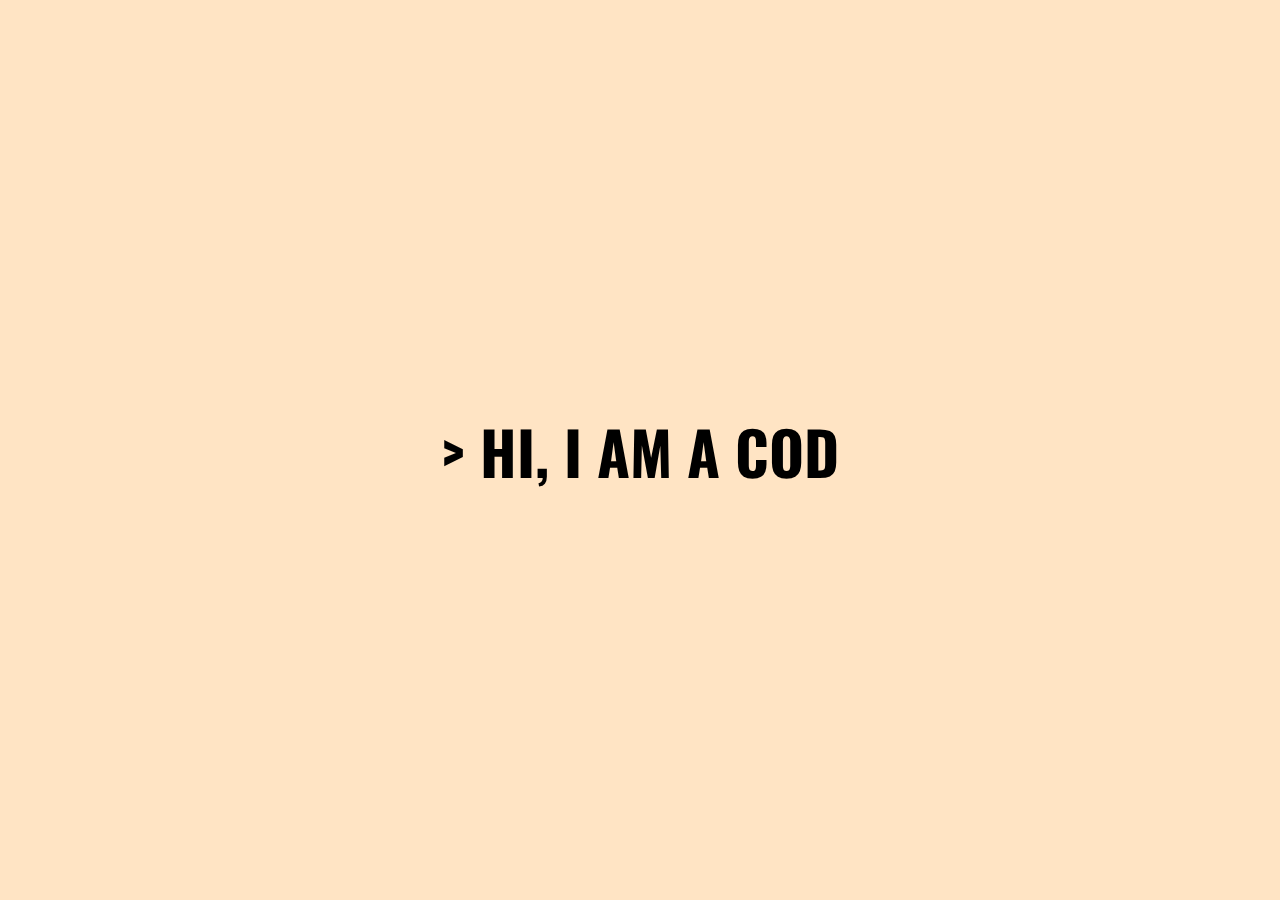
<file: Auto Text Effect Animation/index.html>
<!DOCTYPE html>
<html lang="en">
  <head>
    <meta charset="UTF-8" />
    <meta name="viewport" content="width=device-width, initial-scale=1.0" />
    <title>Auto Text Animation</title>
    <link rel="stylesheet" href="./styles.css">
</head>
  <body>
    <div class="container">
    </div>
  </body>
<script src="./script.js"></script>
</html>
</file>
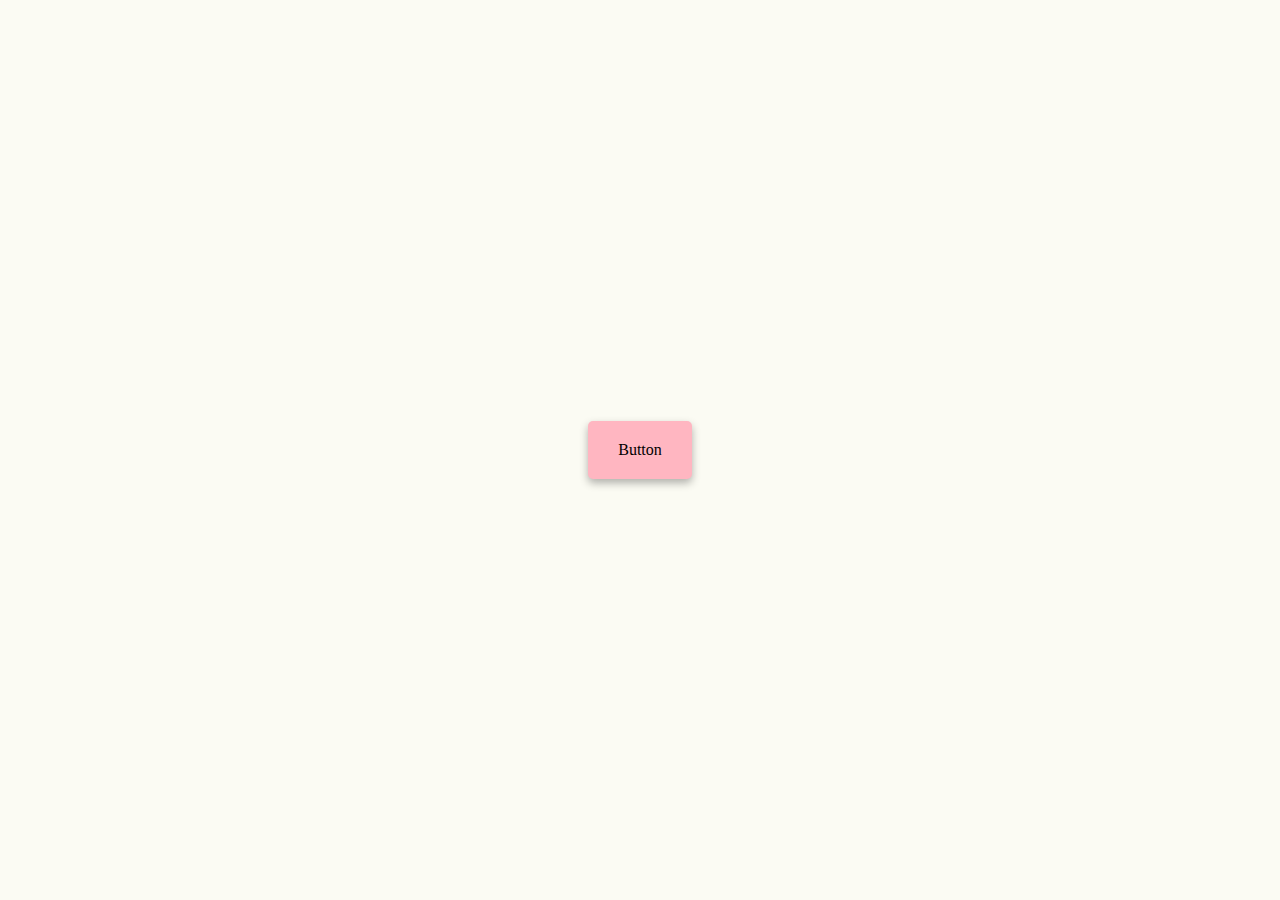
<file: Button Ripple Effect/index.html>
<!DOCTYPE html>
<html lang="en">
<head>
    <meta charset="UTF-8">
    <meta name="viewport" content="width=device-width, initial-scale=1.0">
    <title>Button Ripple Effect</title>
    <link rel="stylesheet" href="./styles.css"></link>
</head>
<body>
    <a href="#" class="btn"><span>Button</span></a>
</body>
<script src="./script.js"></script>
</html>
</file>
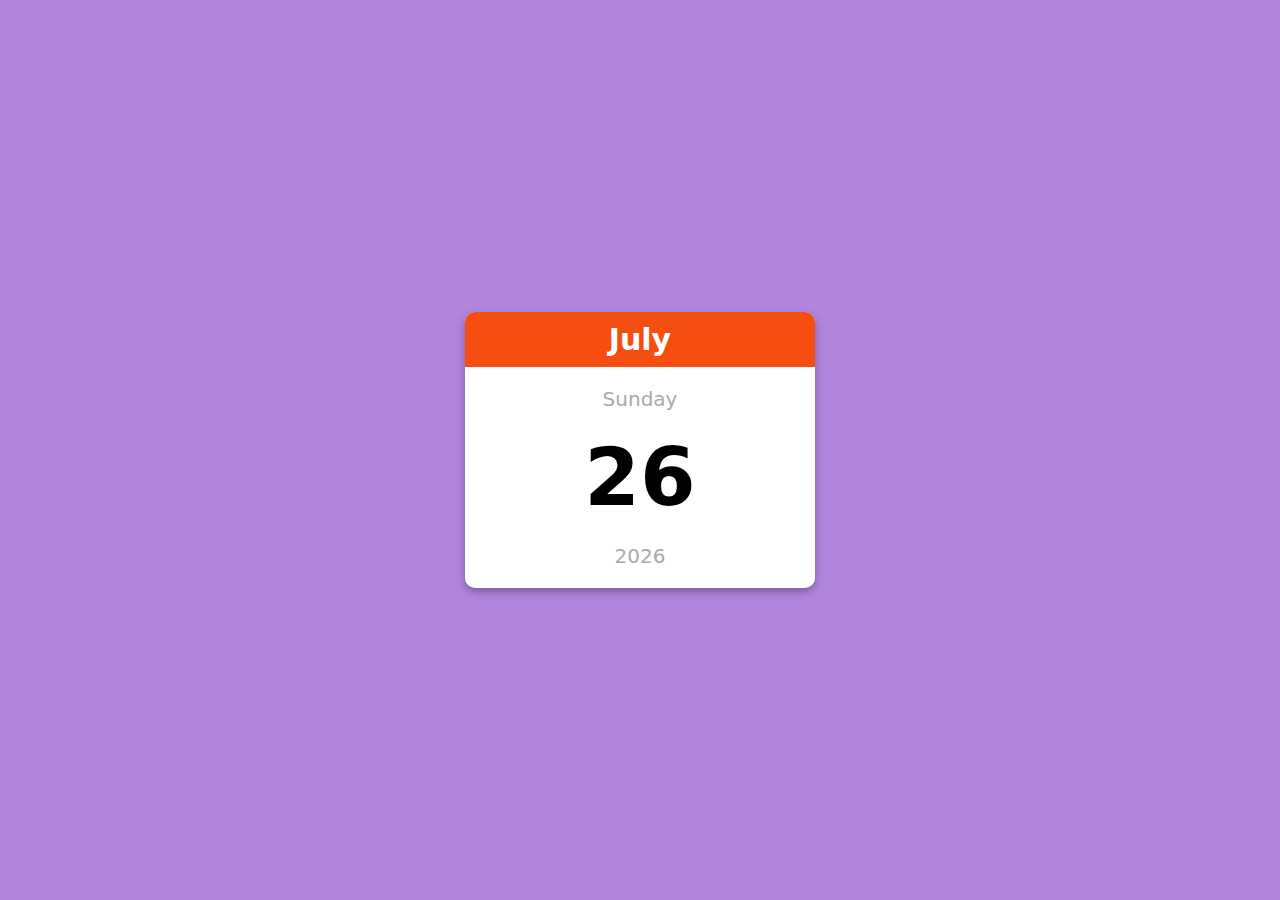
<file: Mini Calender/index.html>
<!DOCTYPE html>
<html lang="en">
<head>
    <meta charset="UTF-8">
    <meta name="viewport" content="width=device-width, initial-scale=1.0">
    <title>Mini Calender</title>
    <link rel="stylesheet" href="./styles.css">
</head>
<body>
    <div class="calender-container">
        <p class="month-name" id="month-name">October</p>
        <p class="day-name" id="day-name">Saturday</p>
        <p class="date" id="date">30</p>
        <p class="year" id="year">1999</p>
    </div>
</body>
    <script src="./script.js"></script>
</html>
</file>
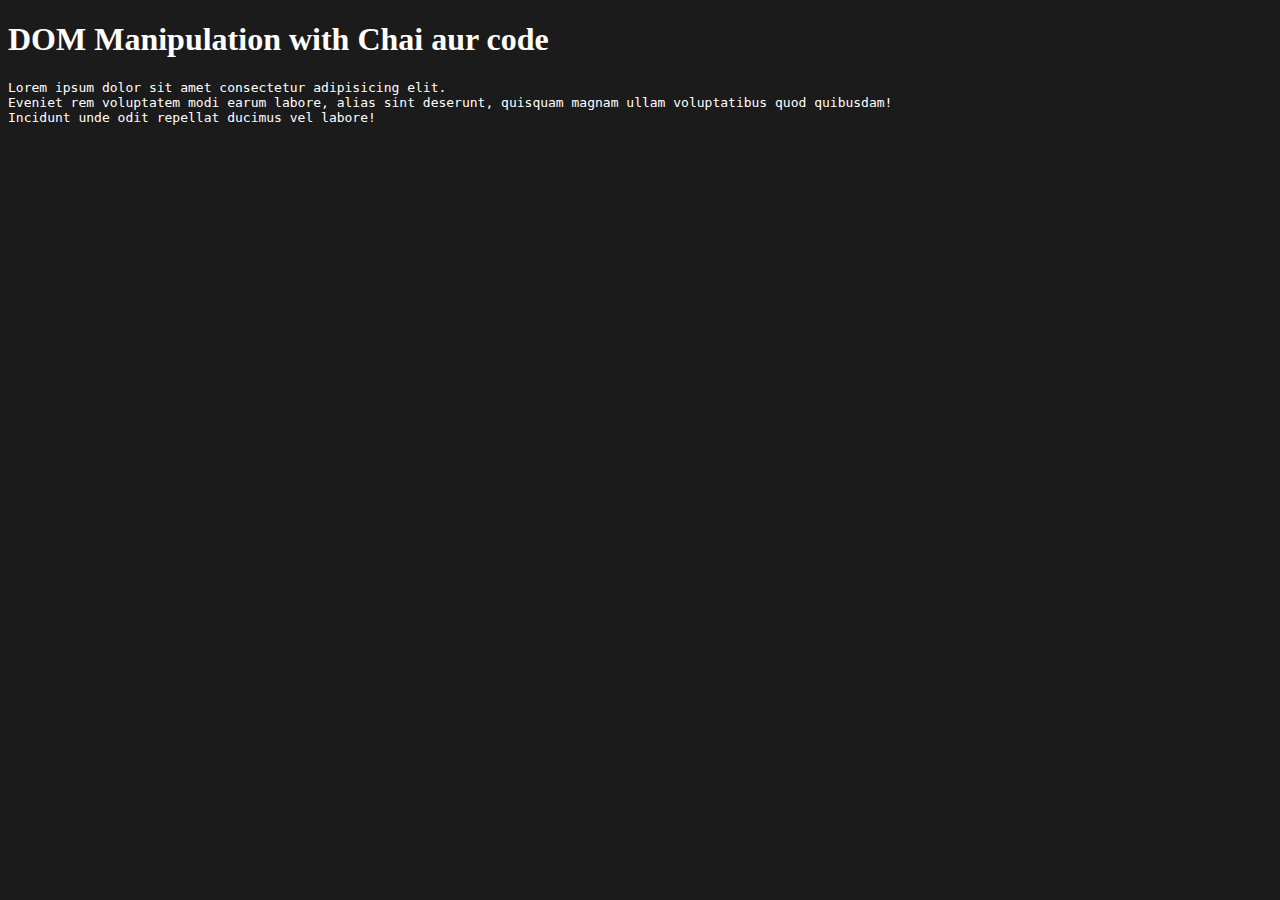
<file: JavaScript Practice/DOM /index.html>
<!DOCTYPE html>
<html lang="en">
<head>
    <meta charset="UTF-8">
    <meta name="viewport" content="width=device-width, initial-scale=1.0">
    <title>DOM Practice</title>
    <style>
        .bg-body{
            background-color: #1c1b1b;
            color: #ffff;
        }
    </style>
</head>
<body class="bg-body">
<div>
    <h1 id="title" class="heading" >DOM Manipulation with Chai aur code</h1>
    <pre id="content" class="pre-text">
Lorem ipsum dolor sit amet consectetur adipisicing elit. 
Eveniet rem voluptatem modi earum labore, alias sint deserunt, quisquam magnam ullam voluptatibus quod quibusdam! 
Incidunt unde odit repellat ducimus vel labore!

</pre>
</div>
    
</body>
</html>
</file>
<file: Auto Text Effect Animation/styles.css>
@import url('https://fonts.googleapis.com/css2?family=Oswald:wght@200..700&display=swap');

body{
    margin: 0;
    display: flex;
    justify-content: center;
    height: 100vh;
    align-items: center;
    background-color: bisque;
    font-family: "Oswald", sans-serif;
    text-transform: uppercase;
    font-size: 30px;
}
</file>
<file: Button Ripple Effect/styles.css>
body{
    margin: 0;
    display: flex;
    justify-content: center;
    height: 100vh;
    align-items: center;
    background-color: rgb(251, 251, 243);
}

.btn{
    text-decoration: none;
    background-color: lightpink;
    padding: 20px 30px;
    border-radius: 5px;
    color: black;
    box-shadow: 0 4px 8px rgba(0, 0, 0, 0.3);
    position: relative;
    overflow: hidden;
}

.btn span{
    position: relative;
    z-index: 1;
}

.btn::before{
    content: "";
    background-color: orange;
    position: absolute;
    width: 0;
    height: 0;
    left: var(--xPos);
    top: var(--yPos);
    transform: translate(-50%, -50%);
    border-radius: 50%;
    transition: width 0.6s, height 0.6s;
}

.btn:hover::before{
    width: 300px;
    height: 300px;
}
</file>
<file: Mini Calender/styles.css>
body{
    margin: 0;
    background-color: rgb(177, 133, 222);
    display: flex;
    justify-content: center;
    height: 100vh;
    align-items: center;
    font-family:system-ui, -apple-system, BlinkMacSystemFont, 'Segoe UI', Roboto, Oxygen, Ubuntu, Cantarell, 'Open Sans', 'Helvetica Neue', sans-serif;
}

.calender-container{
    background-color: white;
    width: 350px;
    text-align: center;
    border-radius: 10px;
    box-shadow: 0 4px 8px rgb(0, 0, 0, .3);
    overflow: hidden;
}

.month-name{
    margin: 0;
    background-color: rgb(246, 78, 17);
    color: white;
    padding: 10px;
    font-size: 30px;
    font-weight: 600;
}

.day-name{
    font-size: 20px;
    color: darkgray;
    font-weight: 400;
}

.date{
    font-size: 80px;
    margin: 0;
    font-weight: 600;
}

.year{
    font-size: 20px;
    color: darkgray;
    margin: 20px 0;
    font-weight: 400;
}
</file>
